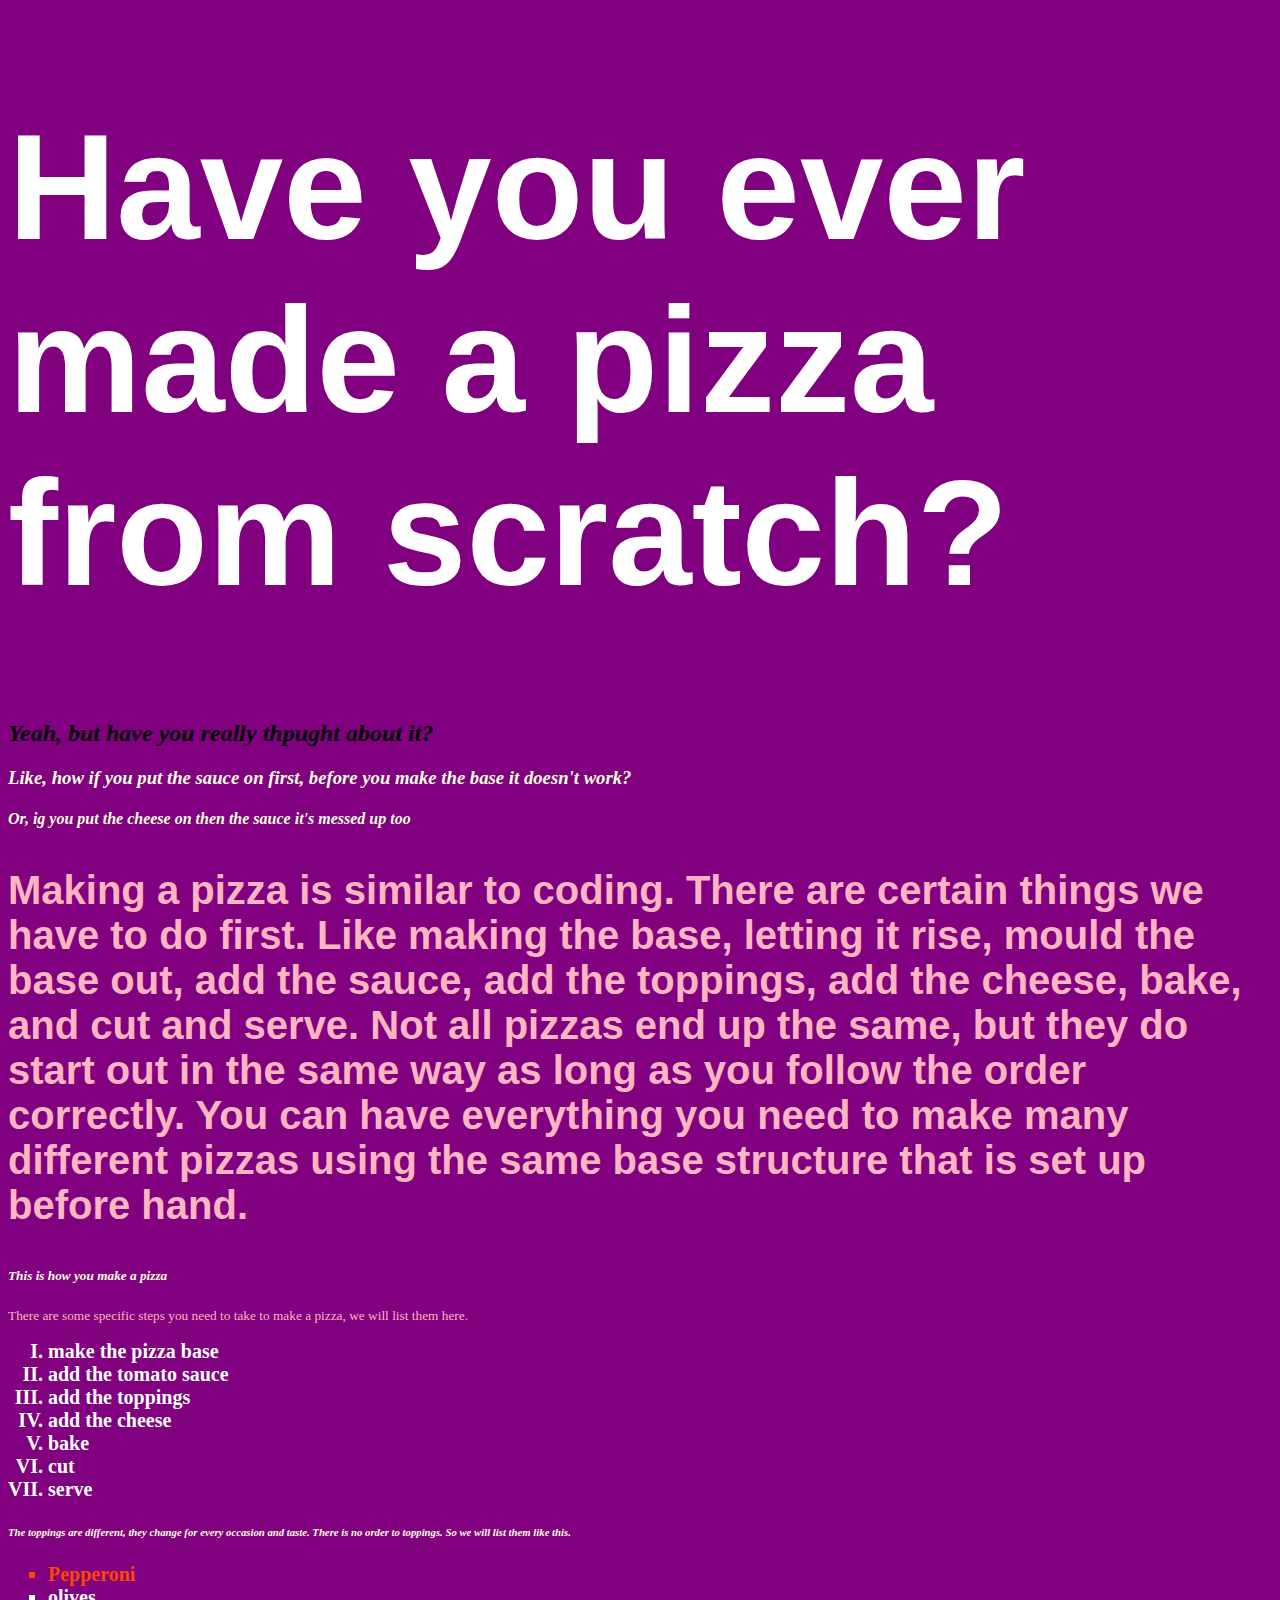
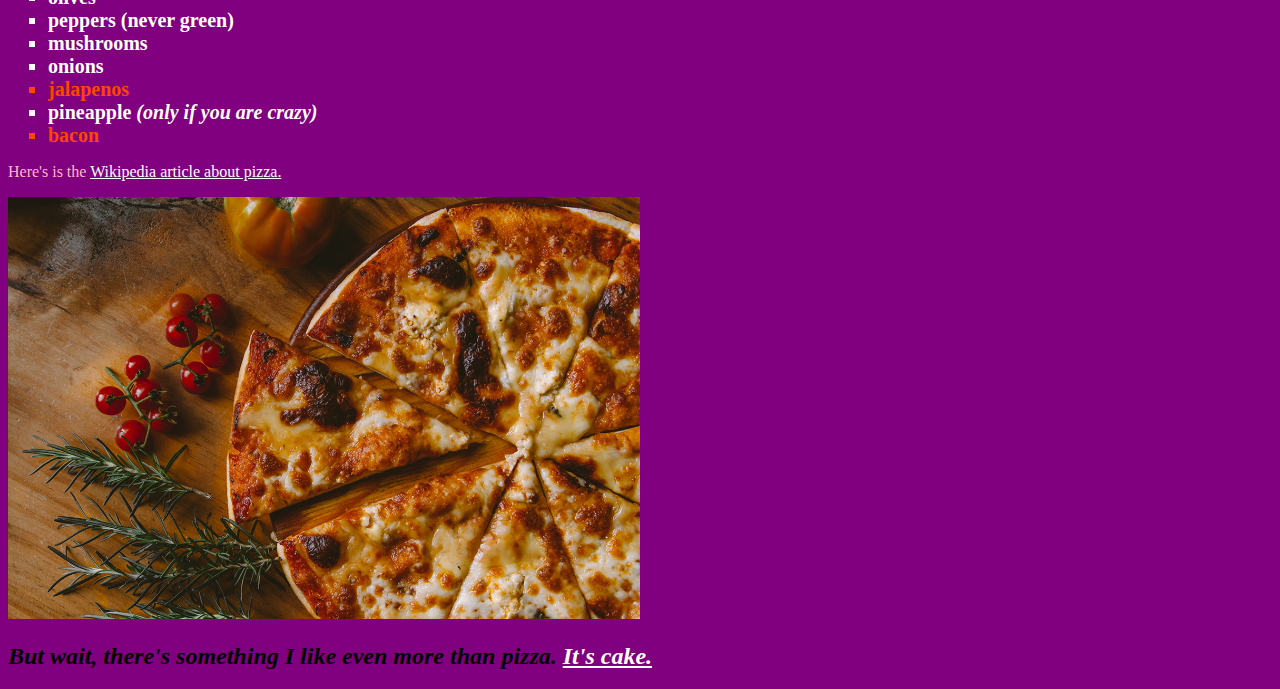
<file: index.html>
<!DOCTYPE html>
<html lang="en">
<head> 
    <meta charset="UTF-8">
    <meta http-equiv="X-UA-Compatible" content="IE=edge">
    <meta name="viewpoint" content="width=device-width, initial-scale-1.0">

   <link rel='stylesheet' href='styles.css'/>

    <title>Pizza Party</title>
</head>

<body>
    <h1>Have you ever made a pizza from scratch?</h1>
    <h2>Yeah, but have you really thpught about it?</h2>
    <h3>Like, how if you put the sauce on first, before you make the base it doesn't work?</h3>
    <h4>Or, ig you put the cheese on then the sauce it's messed up too</h4>

<p class="special"> Making a pizza is similar to coding. There are certain things we have to do first. Like making the base, letting it rise, mould the base out, add the sauce, add the toppings, add the cheese, bake, and cut and serve. Not all pizzas end up the same, but they do start out in the same way as long as you follow the order correctly. You can have everything you need to make many different pizzas using the same base structure that is set up before hand.</p>

<h5>This is how you make a pizza</h5>
<p><small>There are some specific steps you need to take to make a pizza, we will list them here.</small></p>

<ol>
    <li>make the pizza base</li>
    <li>add the tomato sauce</li>
    <li>add the toppings</li>
    <li>add the cheese</li>
    <li>bake</li>
    <li>cut</li>
    <li>serve</li>
</ol>

<h6>The toppings are different, they change for every occasion and taste. There is no order to toppings. So we will list them like this.</h6>

<ul>
    <li class="fave">Pepperoni</li>
    <li>olives</li>
    <li>peppers <strong>(never green)</strong></li>
    <li>mushrooms</li>
    <li>onions</li>
    <li class="fave">jalapenos</li>
    <li>pineapple <em>(only if you are crazy)</em></li>
    <li class="fave">bacon</li>
</ul>

<p>Here's is the <a href="https://en.wikipedia.org/wiki/Pizza" target="_blank">Wikipedia article about pizza.</a></p>

<img class="pizza" src="images/pizza.jpg" alt="a picture of a pizza">

<h2>But wait, there's something I like even more than pizza. <a href="cake.html" target="_blank">It's cake.</a></h2>

</body>
</html>
</file>
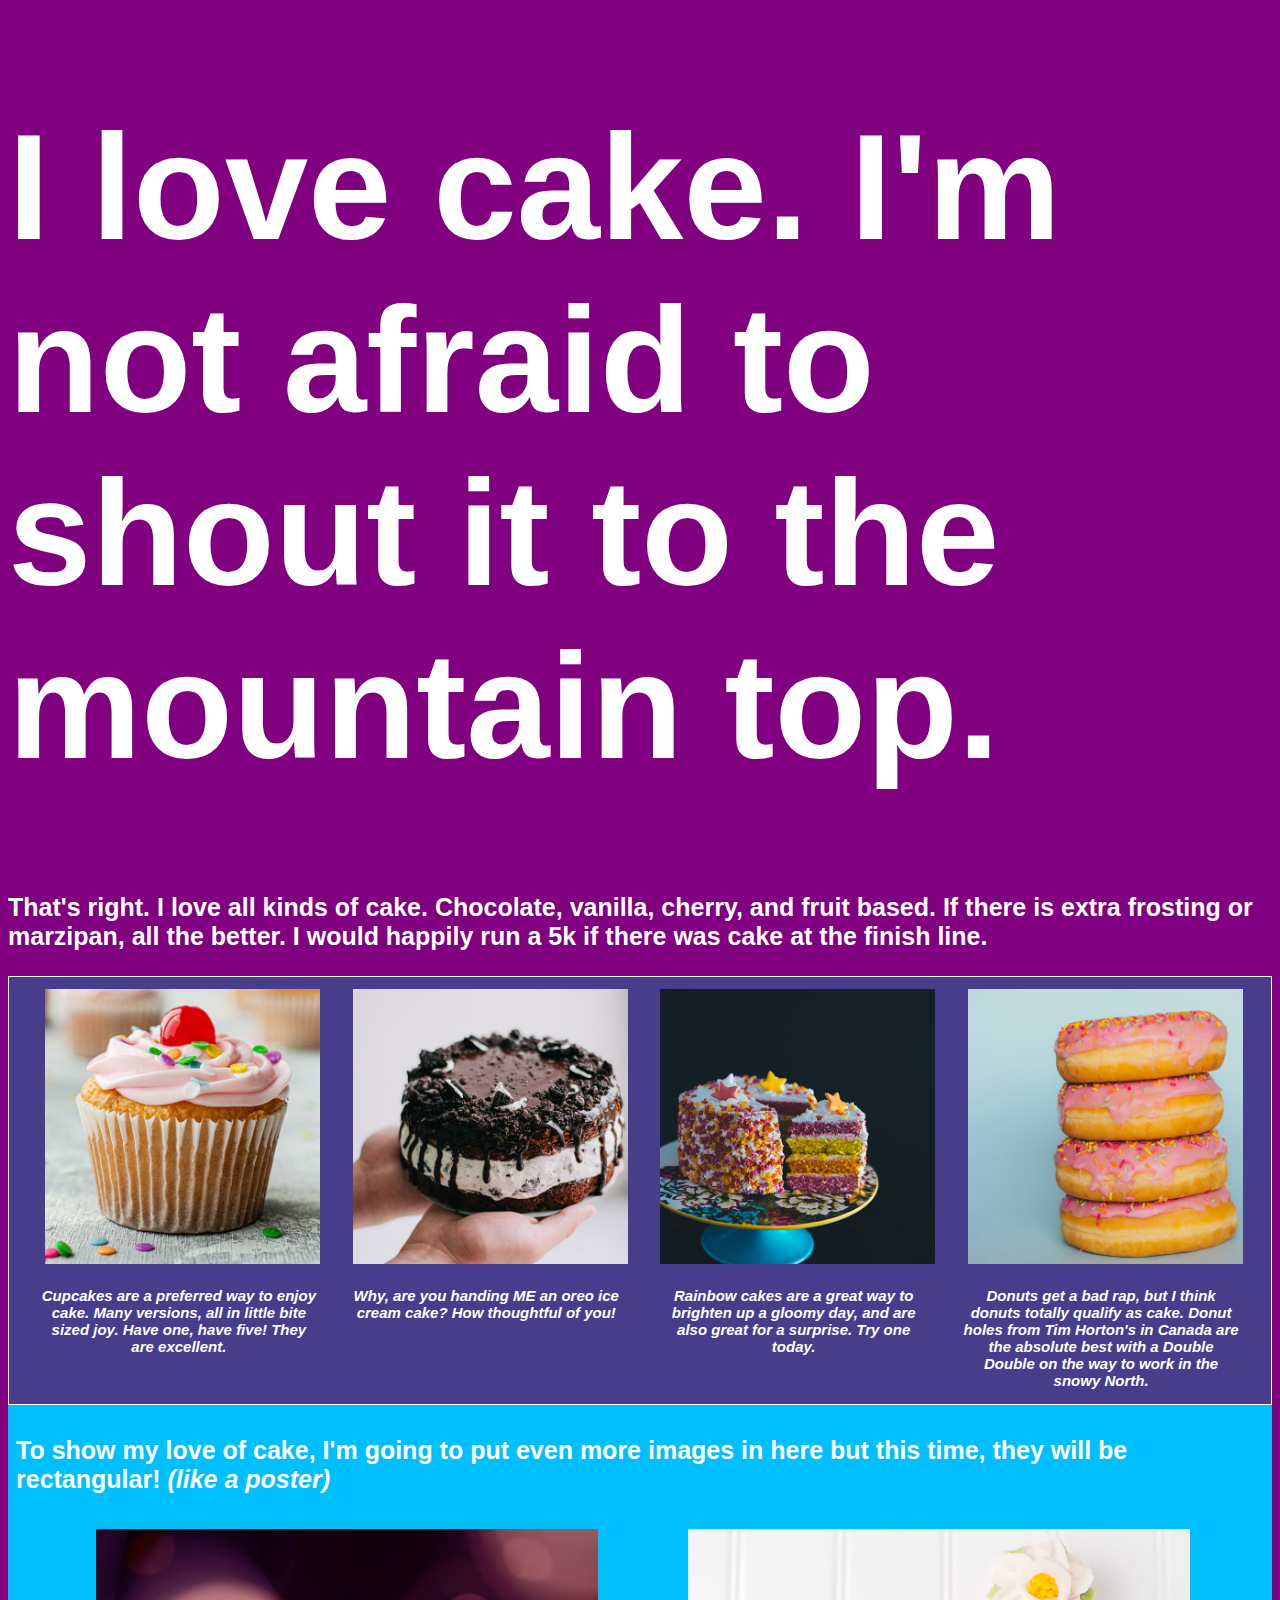
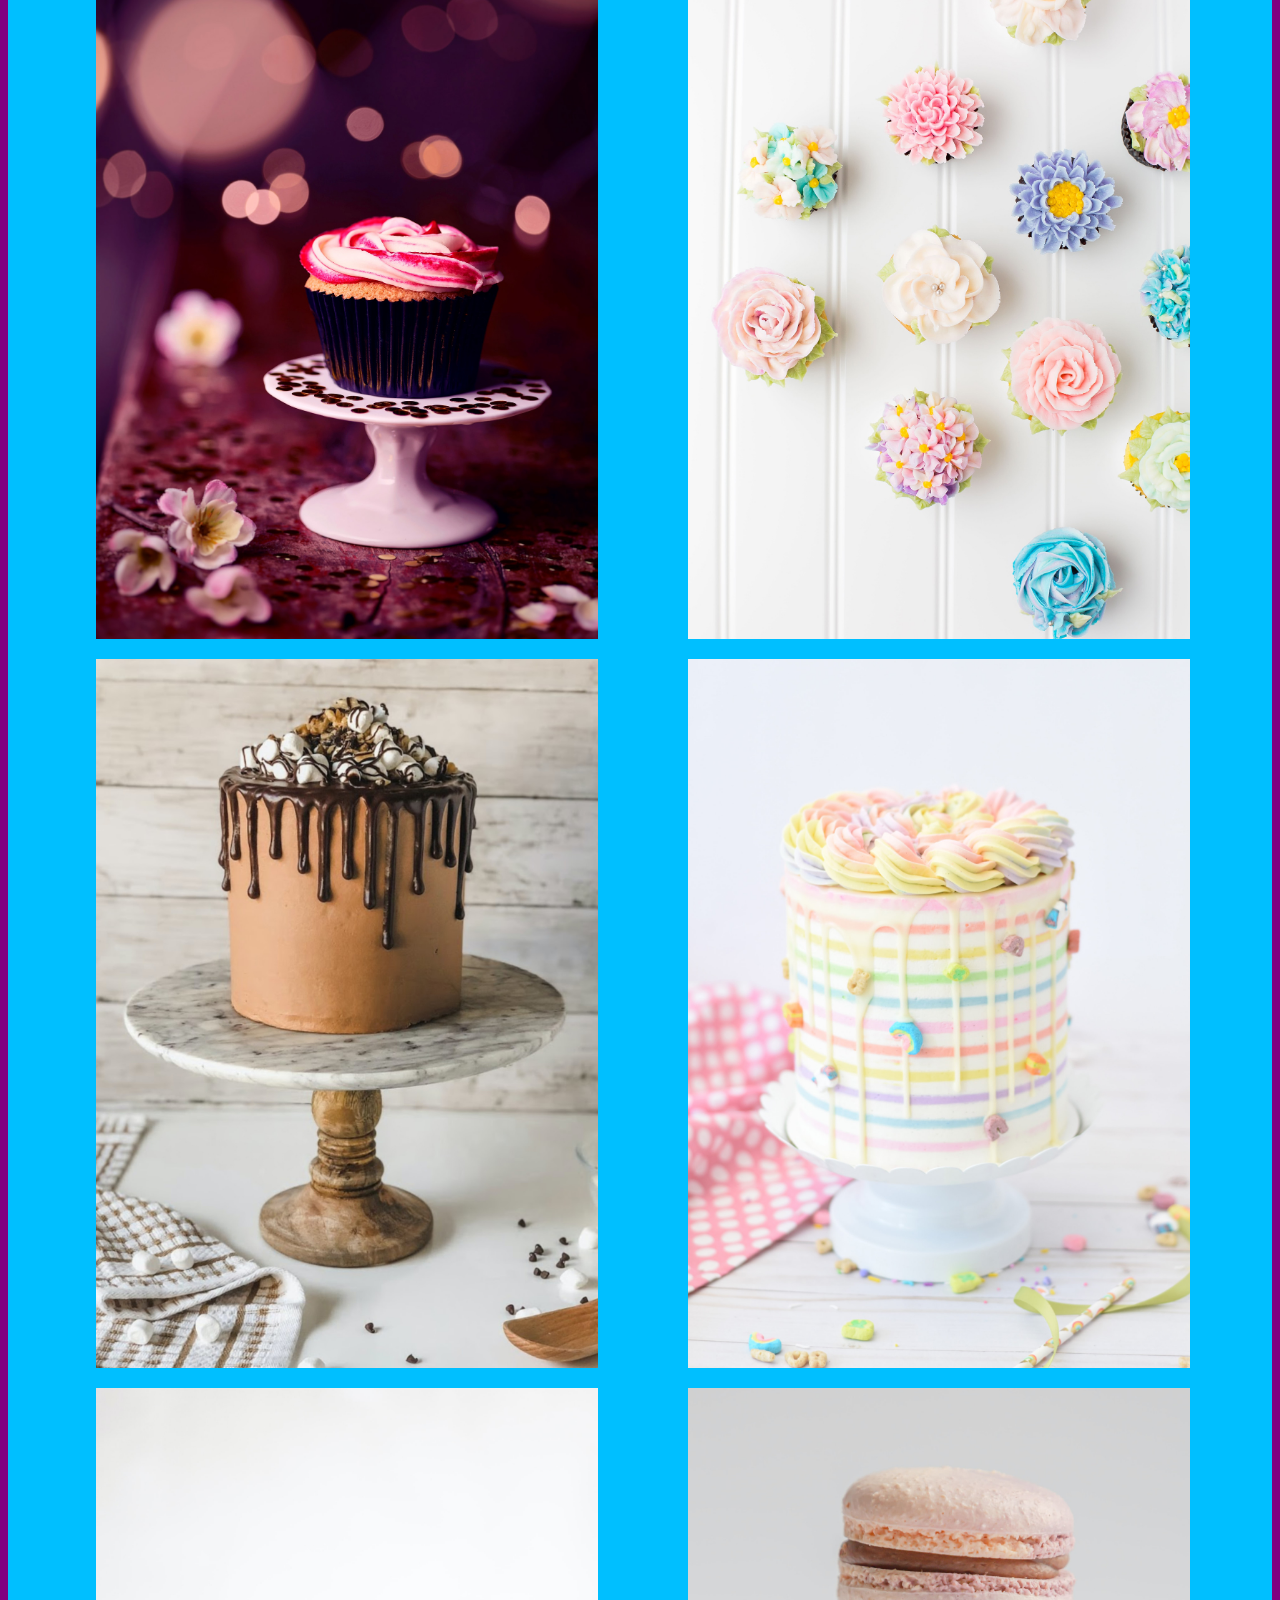
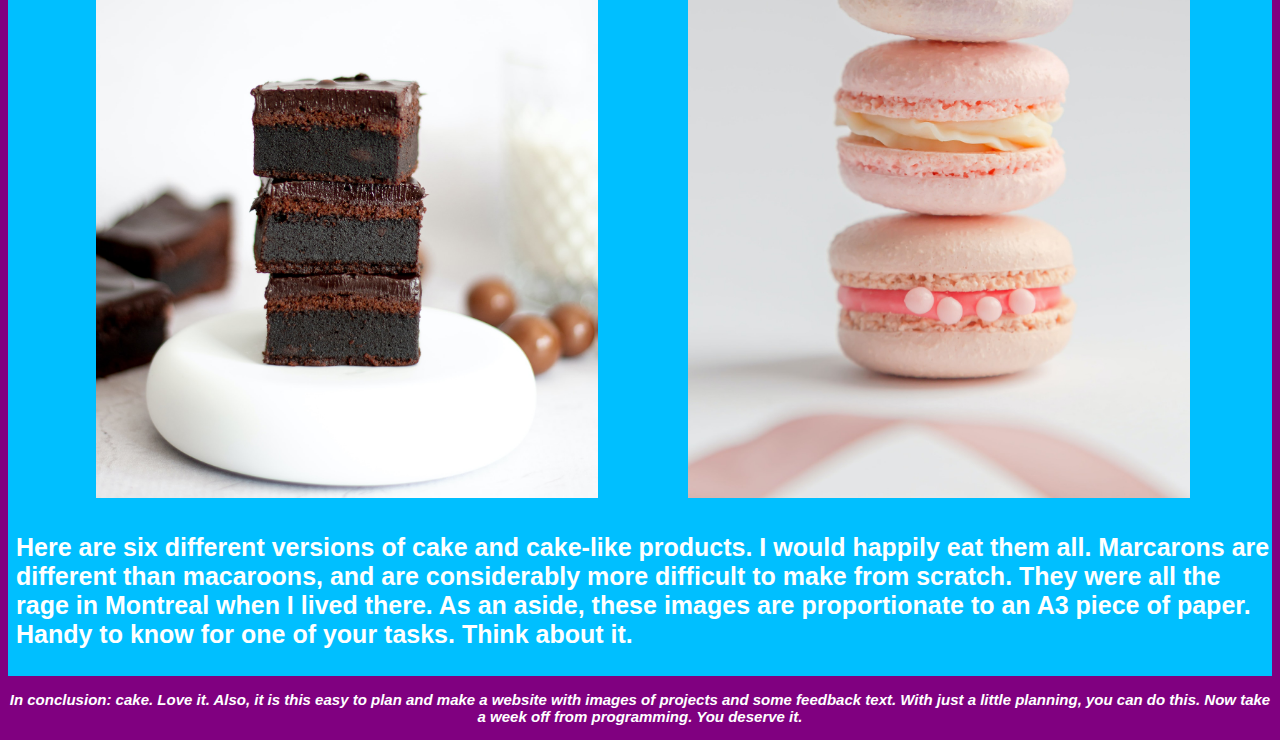
<file: cake.html>
<!DOCTYPE html>
<html lang="en">

<head>
    <meta charset="UTF-8">
    <meta http-equiv="X-UA-Compatible" content="IE=edge">
    <meta name="viewport" content="width=device-width, initial-scale=1.0">

    <link rel='stylesheet' href='styles.css' />
    <link rel='stylesheet' href='styles2.css' />
  
    <title>I Love Cake</title>
</head>

<body>

    <!-- This is the header for the cake page -->
    <header>
        <h1>I love cake. I'm not afraid to shout it to the mountain top.</h1>

        <p class="cake-text">That's right. I love all kinds of cake. Chocolate, vanilla, cherry, and fruit based. If there is extra frosting or marzipan, all the better. I would happily run a 5k if there was cake at the finish line.</p>
    </header>




    <!-- main body about my love of cake -->

    <main>

        <!-- begin square images  -->
        <section class="section-one">
            <div class="container">

                <div class="cake-group">
                    <img class="cake-item" src="images/cake1.jpg" alt="a photo of a cupcake">

                    <p class="cake-text caption">Cupcakes are a preferred way to enjoy cake. Many versions, all in
                    little bite sized joy. Have one, have five! They are excellent.</p>

                </div>

                <div class="cake-group">

                    <img class="cake-item" src="images/cake2.jpg" alt="a photo of an oreo ice cream cake">


                    <p class="cake-text caption">Why, are you handing ME an oreo ice cream cake? How thoughtful of you!
                    </p>

                </div>

                <div class="cake-group">

                    <img class="cake-item" src="images/cake3.jpg" alt="a photo of a rainbow cake">

                    <p class="cake-text caption">Rainbow cakes are a great way to brighten up a gloomy day, and are also
                        great
                        for a surprise. Try one today. </p>

                </div>

                <div class="cake-group">
                    <img class="cake-item" src="images/cake4.jpg" alt="a photo of a donut">


                    <p class="cake-text caption">Donuts get a bad rap, but I think donuts totally qualify as cake. Donut
                        holes
                        from Tim Horton's in Canada are the absolute best with a Double Double on the way to work in the
                        snowy
                        North.</p>
                </div>
            </div>
        </section>

        <!-- Begin poster size images -->


        <section class="section-two">



            <p class="cake-text dark center">To show my love of cake, I'm going to put even more images in here but this time,
                they will be rectangular! <em>(like a poster)</em> </p>

            <div class="container">
                <img class="cake-poster-item" src="images/cakeposter1.jpg" alt="a photo of a cupcake">

                <img class="cake-poster-item" src="images/cakeposter2.jpg" alt="a photo of many cupcakes with icing that looks like flowers">

                <img class="cake-poster-item" src="images/cakeposter3.jpg" alt="a photo of a chocolate popcorn marshmallow cake">

                <img class="cake-poster-item" src="images/cakeposter4.jpg" alt="a photo of a rainbow cake not cut">

                <img class="cake-poster-item" src="images/cakeposter5.jpg" alt="a photo of a stack of fudgy brownies">

                <img class="cake-poster-item" src="images/cakeposter6.jpg" alt="a photo of a three pink marcarons">

            </div>

            <p class="cake-text dark center">Here are six different versions of cake and cake-like products. I would happily eat them all. Marcarons are different than macaroons, and are considerably more difficult to make from scratch. They were all the rage in Montreal when I lived there. As an aside, these images are proportionate to an A3 piece of paper. Handy to know for one of your tasks. Think about it.</p>
        </section>
    </main>

    <footer>
        <p class="cake-text caption disclaimer dark">In conclusion: cake. Love it. Also, it is this easy to plan and make a
            website with images of projects and some feedback text. With just a little planning, you can do this. Now
            take a week off from programming. You deserve it.</p>

    </footer>
</body>

</html>
</file>
<file: styles.css>
body{
    background-color:purple;
}

p {
   color: lightpink;
}

h1,h2,h3,h4,h5,h6 {
   color: lightyellow;
   font-style: italic;
}

h1 {
    font-family: Impact, Haettenschweiler, 'Arial Narrow Bold', sans-serif;
    font-size: 150px;
    color: white;
    font-style: normal;
}

h2 {
    color: black;
}

.special{
    font-family: 'Gill Sans', 'Gill Sans MT', Calibri, 'Trebuchet MS', sans-serif;
    font-weight: bold;
    font-size: 40px;
    text-align: left;
}

ul {
    list-style-type: square;
}

ol {
    list-style-type: upper-roman;
}

li {
    color: white;
    font-size: 20px;
    font-weight: bold;
}

.fave{
    color: orangered;
}

.pizza{

    width: 50%;
}

a {
    color: white;
}

/* Cake page */

.cake-text {
    font-family: Verdana, Geneva, Tahoma, sans-serif;
    text-align: left;
    color: white;
    font-size: 25px;
    font-weight: bold;
}

.section-one {
    border: 1px solid white;
    background-color: darkslateblue;
}

.caption {
    font-size: 15px;
    font-style: italic;
    text-align: center;
}

.container {
    
    display: flex;
    justify-content: space-evenly;
    flex-wrap: wrap;
}

.cake-item{
    /* border: 1px dashed yellow; */
    width: 275px;
    height: 275px;
    padding: 4px;
}

.cake-group{
    /* border: 2px solid green; */
    width: 275px;
}
</file>
<file: styles2.css>
/* Un-comment by deleting the star and slash on the beginning and end of every style. Try different styles, look up what you can do and change, or the options VSC gives you*/
/* ======================================== */


/* ====poster section====*/


/* below styles all sections */

 

section { 
    padding: 8px 0px 0px 0px;
} 



/* below styles only "section 2" */



.section-two {
    padding: 6px 2px 2px 8px;
    background-color: deepskyblue;
} 



/* designating a % for width for an image allows a rescale when web brower moves */

 .cake-poster-item {
    /* border: 1px solid yellow;  */
    display: flex; 
    flex-wrap: wrap;
    width: 40%;   
    padding: 10px; 
 }

 
 /* .dark {
    color: #333333;
}  */

 
/* .center {
    text-align: center;
}  */



/*====footer styles====*/


 /* footer {
    
    background-color: white;
    
}  */

 /* .disclaimer {   
    padding: 5px;
    text-align: center;
}  */
</file>
